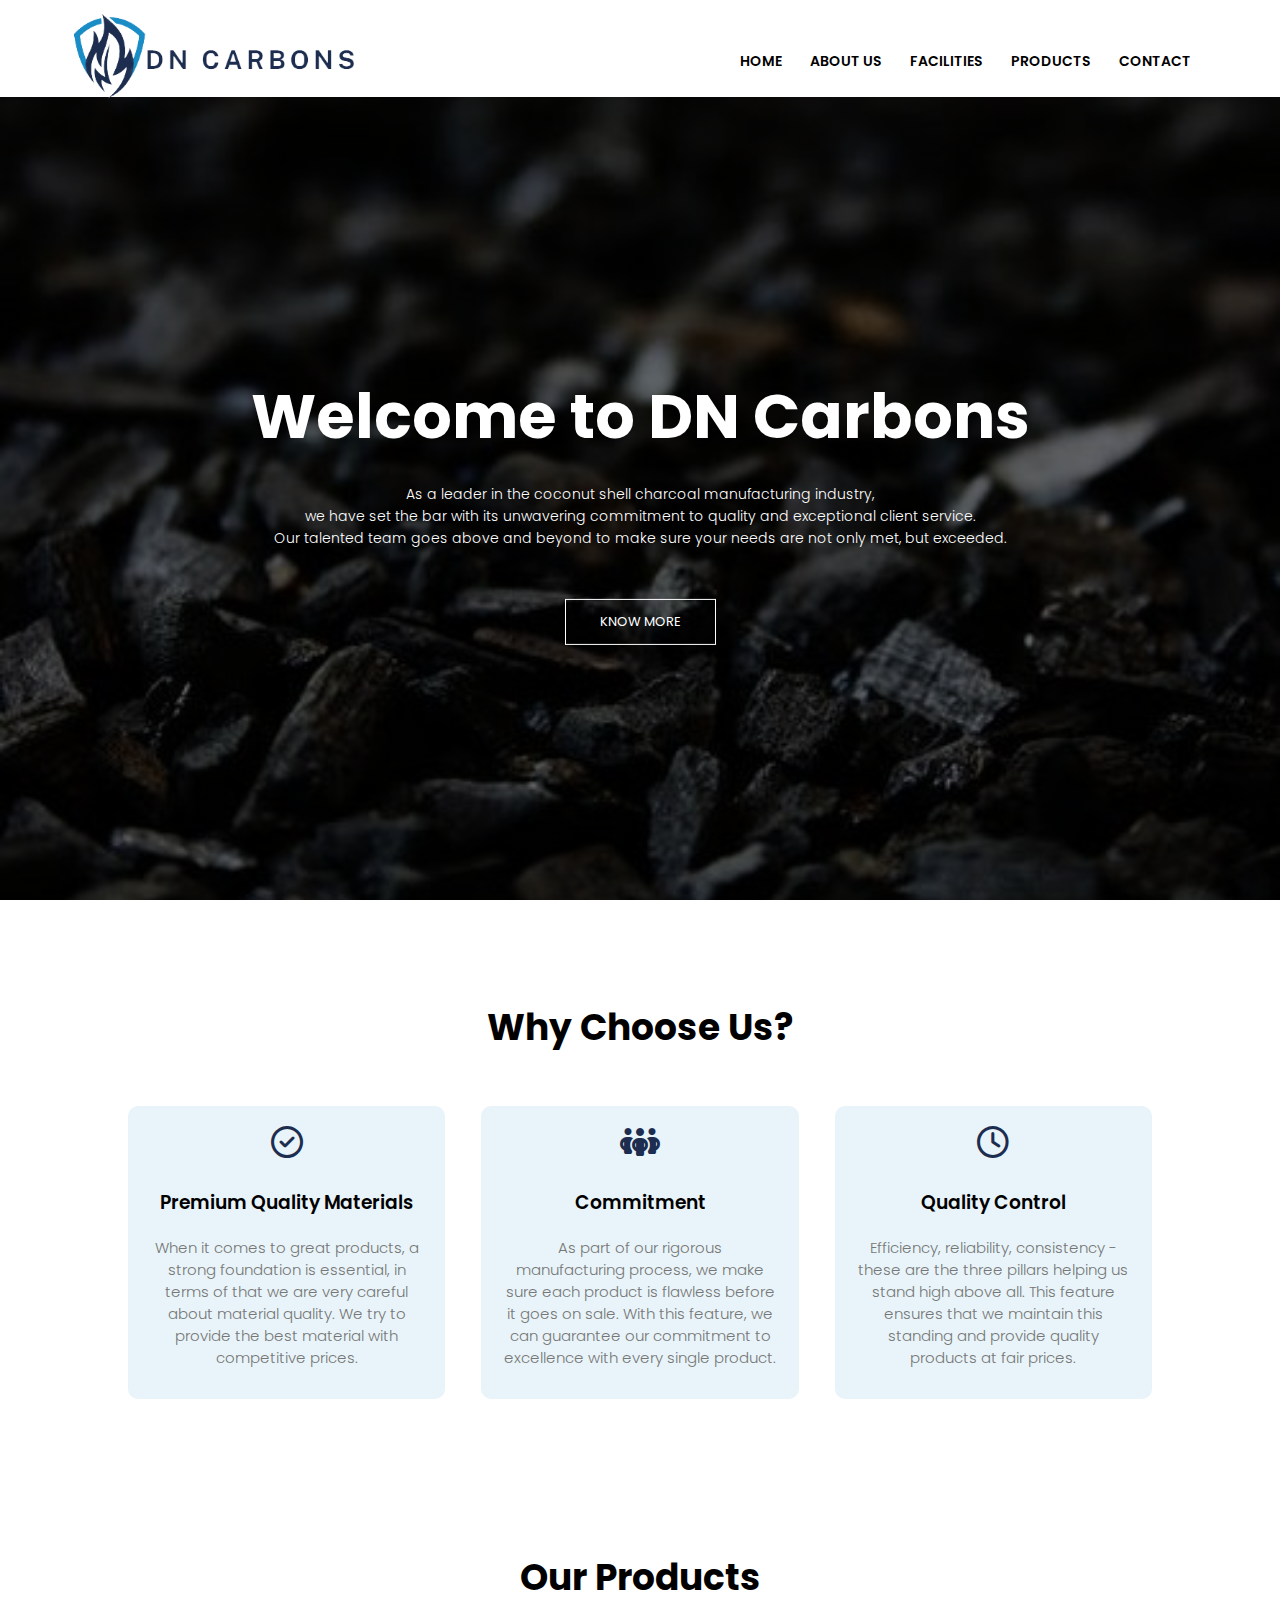
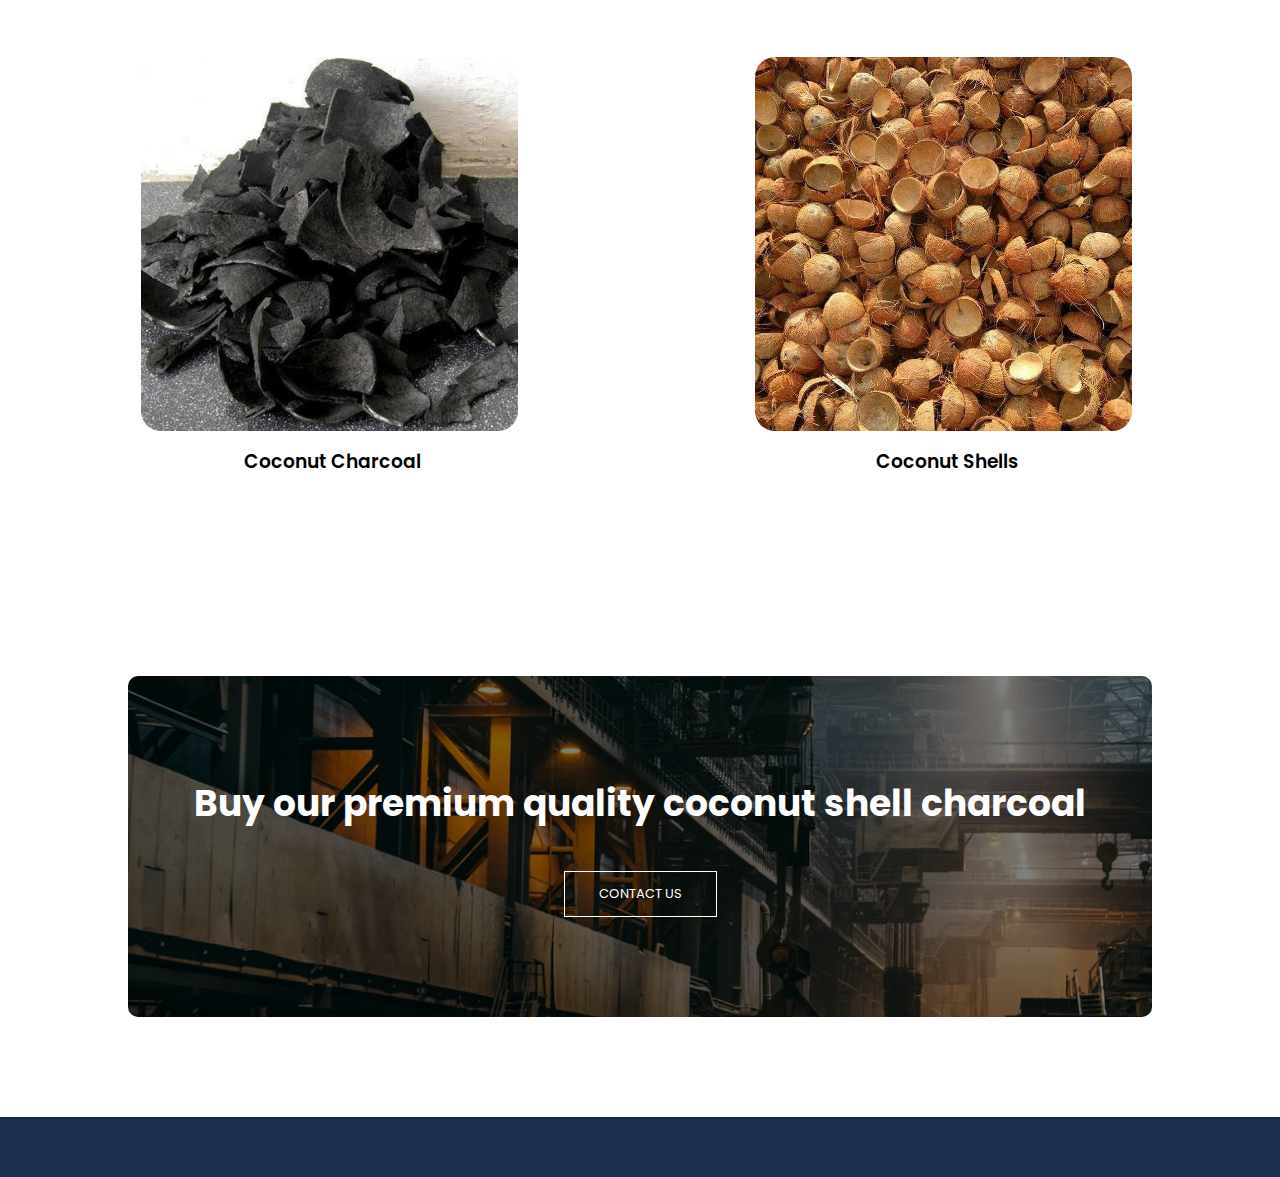
<file: index.html>
<!DOCTYPE html>
<meta charset="UTF-8">

<head>
    <meta name="viewport" content="width=device-width, initial-scale=1.0">
    <title>DN CARBONS</title>
    <link rel="stylesheet" href="mainStyle.css">
    <link rel="preconnect" href="https://fonts.googleapis.com">
    <link rel="preconnect" href="https://fonts.gstatic.com" crossorigin>
    <link href="https://fonts.googleapis.com/css2?family=Poppins:wght@100;200;300;400;600;700&display=swap"
        rel="stylesheet">

    <!-- <link rel="stylesheet" href="https://stackpath.boostrapcdn.com/font-awesome/4.7.0/css/font-awesome.min.css"> -->

    <!-- <link rel="stylesheet"
        href="https://cdn.jsdelivr.net/npm/@fortawesome/fontawesome-free@6.1.1/css/fontawesome.min.css"
         integrity="sha384-zIaWifL2YFF1qaDiAo0JFgsmasocJ/rqu7LKYH8CoBEXqGbb9eO+Xi3s6fQhgFWM" crossorigin="anonymous"> -->
    <!-- <link rel="stylesheet" href="https://cdn.jsdelivr.net/npm/@fortawesome/fontawesome-free@6.1.1/css/fontawesome.min.css">  -->

    <link rel="stylesheet" href="https://cdnjs.cloudflare.com/ajax/libs/font-awesome/6.1.1/css/all.min.css">




</head>

<body>
    <section class="background" id="bg">
        <nav class="navigation">
            <a href="index.html"><img class="logo" src="Images/logos/white-logo-bgremoved.png"></a>

            <div class="page-links" id="pageLinks">
                <i class="fa-solid fa-xmark" onclick="hideMenu()"></i>
                <!-- <i class="fa-solid fa-bars"></i> -->

                <ul>
                    <li><a id="menu-home" href="index.html">HOME</a></li>
                    <li><a href="aboutUs.html">ABOUT US</a></li>
                    <li><a href="facilities.html">FACILITIES</a></li>
                    <li><a href="productsPageNew.html">PRODUCTS</a></li>
                    <li><a href="contactUs.html">CONTACT</a></li>
                </ul>
            </div>
            <i class="fa-solid fa-bars" onclick="showMenu()"></i>

        </nav>

        <div class="text-box">
            <h1>Welcome to DN Carbons</h1>
            <p>As a leader in the coconut shell charcoal manufacturing industry,<br> we have set the bar with its unwavering commitment to quality and exceptional client service.<br> Our talented team goes above and beyond to make sure your needs are not only met, but exceeded. </p>
            <a href="#moto" class="know-more-btn">KNOW MORE</a>
        </div>

    </section>

    <!-- --------Moto------- -->

    <section class="Moto" id="moto">
        <h1>Why Choose Us?</h1>
        <!-- <p>Lorem ipsum dolor sit amet, consecteture adipiscing elit.</p> -->

        <div class="row">
            <div class="Moto-col">
                <i class="fa-regular fa-circle-check fa-2x"></i>
                <h3>Premium Quality Materials</h3>
                <!-- <p>We source our raw materials from the most trusted partners.
                    They are processed using industry standard fine machineries
                    which results in the production of premium quality coconut shell charcoal</p> -->

                <p> When it comes to great products, a strong foundation is essential, in terms of that we are very careful about material quality. 
                    We try to provide the best material with competitive prices.</p>
            </div>

            <div class="Moto-col">
                <i class="fa-solid fa-people-group fa-2x"></i>
                <h3>Commitment</h3>
                <p>As part of our rigorous manufacturing process, we make sure each product is flawless before it goes on sale. 
                    With this feature, we can guarantee our commitment to excellence with every single product. </p>
                <!-- <p>We source our raw materials from the most trusted partners.
                    They are processed using industry standard fine machineries.
                </p> -->
            </div>

            <div class="Moto-col">
                <i class="fa-regular fa-clock fa-2x" ></i>
                 
                <h3>Quality Control</h3>
                <p>Efficiency, reliability, consistency - these are the three pillars helping us stand high above all. 
                    This feature ensures that we maintain this standing and provide quality products at fair prices. </p>
                <!-- <p>We source our raw materials from the most trusted partners.
                    They are processed using industry standard fine machineries
                    which results in the production of premium quality coconut shell charcoal</p> -->
            </div>
        </div>
    </section>

    <!-- -------products-------- -->
    <!-- <section class="products">

        <h1>Our Products</h1>
        <p>Take a look at the products we offer</p>

        <div class="row">
            <div class="products-col">
                <h3>Coconut Charcoal</h3>

                <img src="Images/coconut-charcoal.jpeg">

               

                <div class="layer">

                </div>


            </div>


            <div class="products-col">
                <h3>Coconut Shells</h3>
                
                <img src="Images/coconut-shell.jpg">

                <div class="layer">

                </div>
            </div>
            <div class="products-col">
                <h3>Carbon</h3>
                <img src="Images/carbon-image1.jpeg">

                <div class="layer">
                </div>
            </div>
        </div>

    </section> -->

    <section class="products" id="prod">
        <h1>Our Products</h1>
        <!-- <p>Lorem ipsum dolor sit amet, consecteture adipiscing elit.</p> -->

        <div class="row">
            <div class="products-col">
                
                
                <img src="Images/coconut-charcoal.jpeg">
            

                <h3>Coconut Charcoal</h3>
                <!-- <p>Lorem ipsum dolor sit amet, consecteture adipiscing elit.
                    Lorem ipsum dolor sit amet, consecteture adipiscing elit.
                </p> -->
                
            </div>

            <div class="products-col">
                
                <img src="Images/coco-shells.jpg">
                <h3>Coconut Shells</h3>
                <!-- <p>Lorem ipsum dolor sit amet, consecteture adipiscing elit.
                    Lorem ipsum dolor sit amet, consecteture adipiscing elit.
                </p> -->
                
        </div>
        

        
    </section>
<!-- 
    <section class="reviews">
        <h1> What Our Customers Say</h1>
        <p>Lorem ipsum dolor sit amet, consecteture adipiscing elit.</p>

        <div class="row">
            <div class="reviews-col">
                <img src="Images/carbon-image1.jpeg">
                <div>
                    <p>I had a great experience purchasing products from DN carbons. 
                        Their timely delivery and quality of the products were truly remarkeable</p>
                    <h3>Mikkel Khanwald</h3>
                </div>
            </div>

            <div class="reviews-col">
                <img src="Images/carbon-image1.jpeg">
                <div>
                    <p>I had a great experience purchasing products from DN carbons. 
                        Their timely delivery and quality of the products were truly remarkeable</p>
                    <h3>Claudia Tiedman</h3>
                </div>
            </div>
            

        </div> -->
    </section>

    <section class="contact-us" id="contact">
        <h1>Buy our premium quality coconut shell charcoal </h1>
        <a href="contactUs.html" class="know-more-btn">CONTACT US</a>    
    </section>

    <!-- -------Footer------ -->

    <section class="footer" id="foot">
        <!-- <h4>About Us</h4>
        <p>We are the leading producers of fine carbon products from wet and dry coconut shells.<br>We deliver
            premium quality products that are regulated by industry standards</p>
   
        <div  class="socials">
            <i class="fa-brands fa-facebook"></i>
            <i class="fa-brands fa-twitter"></i>
            <i class="fa-brands fa-instagram"></i>
            <i class="fa-brands fa-linkedin"></i>
        </div> -->
        
   </section>







    <!-- ------Javascript function------- -->
    <script>
        var pageLinks = document.getElementById("pageLinks");
        var indexBackground = document.getElementById("bg");
        var motoSection = document.getElementById("moto");
        var prodSection = document.getElementById("prod");
        var contactSection = document.getElementById("contact");
        var footerSection = document.getElementById("foot");

        var navigationHome = document.getElementById("menu-home");

        // navigationHome.style = "color:#1a8dc6";

        function showMenu() {
            pageLinks.style.right = "0";
            // indexBackground.style.display = "none";
            motoSection.style.display = "none";
            prodSection.style.display = "none";
            contactSection.style.display = "none";
            footerSection.style.display = "none";
             navigationHome.style = "color:#fff";
        }

        function hideMenu() {
            pageLinks.style.right = "-200px";
            motoSection.style.display = "block";
            prodSection.style.display = "block";
            contactSection.style.display = "block";
            footerSection.style.display = "block";
            navigationHome.style = "color:black";
        }


    </script>





</body>


</html>
</file>
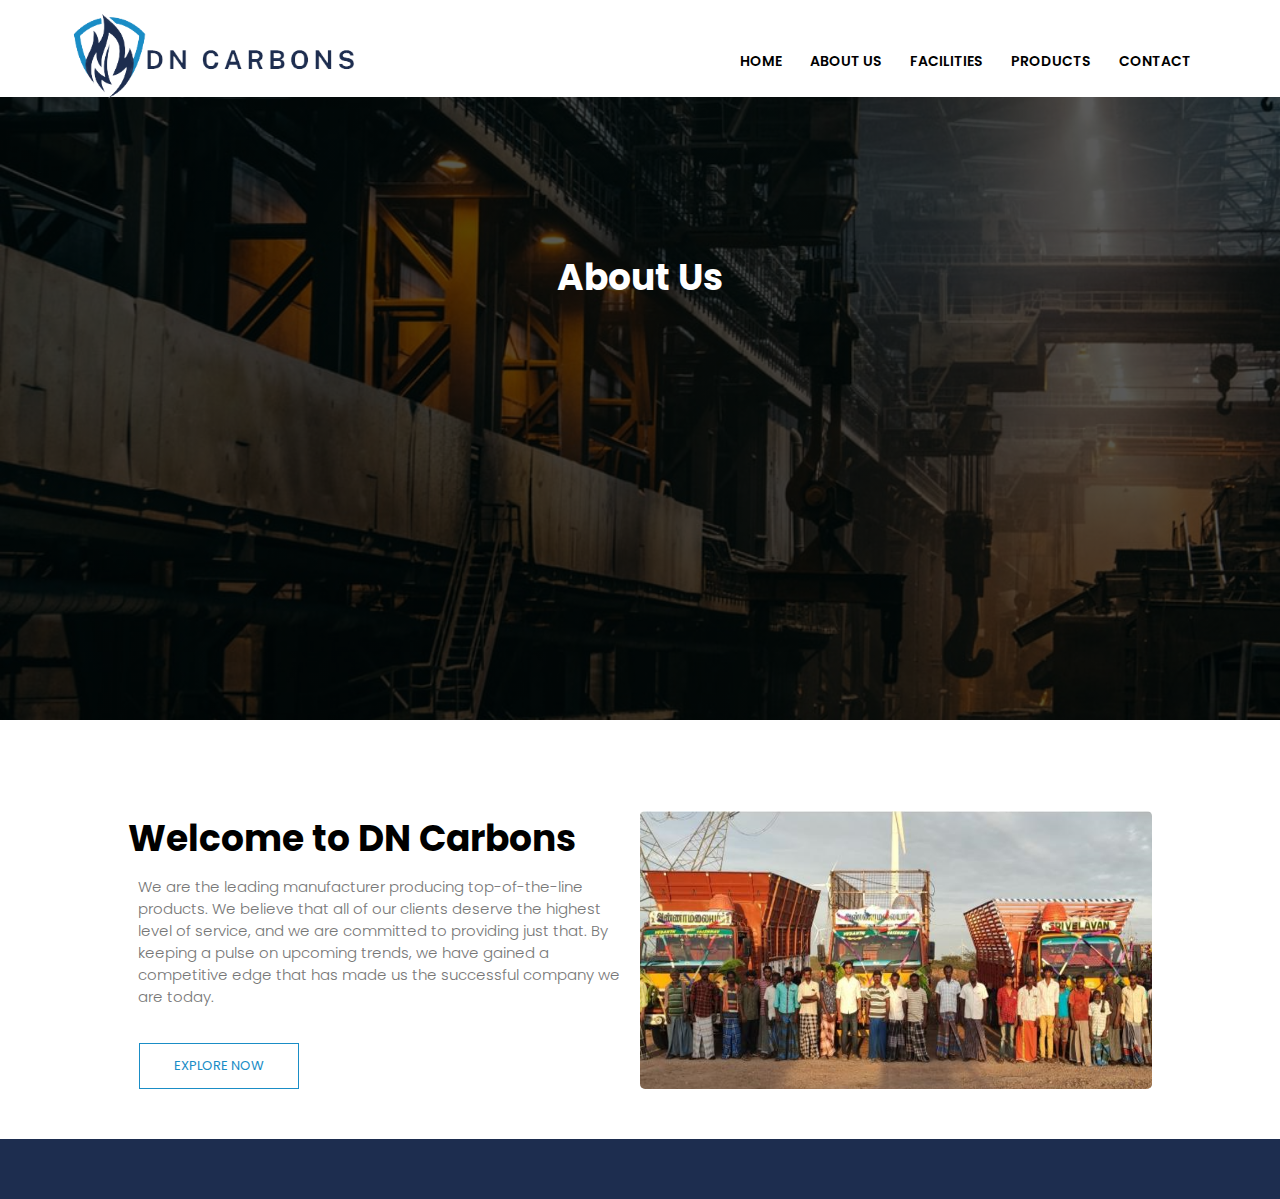
<file: aboutUs.html>
<!DOCTYPE html>
<meta charset="UTF-8">

<head>
    <meta name="viewport" content="width=device-width, initial-scale=1.0">
    <title>DN CARBONS</title>
    <link rel="stylesheet" href="mainStyle.css">
    <link rel="preconnect" href="https://fonts.googleapis.com">
    <link rel="preconnect" href="https://fonts.gstatic.com" crossorigin>
    <link href="https://fonts.googleapis.com/css2?family=Poppins:wght@100;200;300;400;600;700&display=swap"
        rel="stylesheet">


    <link rel="stylesheet" href="https://cdnjs.cloudflare.com/ajax/libs/font-awesome/6.1.1/css/all.min.css">




</head>

<body>
    <section class="aboutus-header">
        <nav class="navigation">
            <a href="index.html"><img class="logo" src="Images/logos/white-logo-bgremoved.png"></a>

            <div class="page-links" id="pageLinks">
                <i class="fa-solid fa-xmark" onclick="hideMenu()"></i>

                <ul>
                    <li><a href="index.html">HOME</a></li>
                    <li><a href="aboutUs.html">ABOUT US</a></li>
                    <li><a href="facilities.html">FACILITIES</a></li>
                    <li><a href="productsPageNew.html">PRODUCTS</a></li>
                    <li><a href="contactUs.html">CONTACT</a></li>
                </ul>
            </div>
            <i class="fa-solid fa-bars" onclick="showMenu()"></i>

        </nav>

<!-- ----------------About Us---------------- -->

 <h1>About Us</h1>
</section>

<section class="about-us">
    <div class="row">
        <div class="about-col">
            <h1>Welcome to DN Carbons</h1>
           <p> We are the leading manufacturer producing top-of-the-line products. We believe that all of our clients deserve the highest level of service, and we are committed to providing just that. 
            By keeping a pulse on upcoming trends, we have gained a competitive edge that has made us the successful company we are today. </p>

           
            <br>
            <a href="facilities.html" class="explore-btn blue-btn">EXPLORE NOW</a>
            <br>
        </div>

        <div class="about-col">
            <!-- <img src="Images/annamalaiyar-transports.jpg"> -->
            <img src="Images/transports-resized.PNG">
        </div>

    </div>
</section>

    <!-- --------Moto------- -->

    
    <!-- -------products-------- -->
    

    <!-- -------Footer------ -->

    <section class="footer">
        <!-- <h4>About Us</h4>
        <p>We are the leading producers of fine carbon products from wet and dry coconut shells.<br>We deliver
            premium quality products that are regulated by industry standards</p>
   
        <div  class="socials">
            <i class="fa-brands fa-facebook"></i>
            <i class="fa-brands fa-twitter"></i>
            <i class="fa-brands fa-instagram"></i>
            <i class="fa-brands fa-linkedin"></i>
        </div> -->
        
   </section>







    <!-- ------Javascript function------- -->
    <script>
        var pageLinks = document.getElementById("pageLinks");

        function showMenu() {
            pageLinks.style.right = "0";

        }

        function hideMenu() {
            pageLinks.style.right = "-200px";
            

        }


    </script>





</body>


</html>
</file>
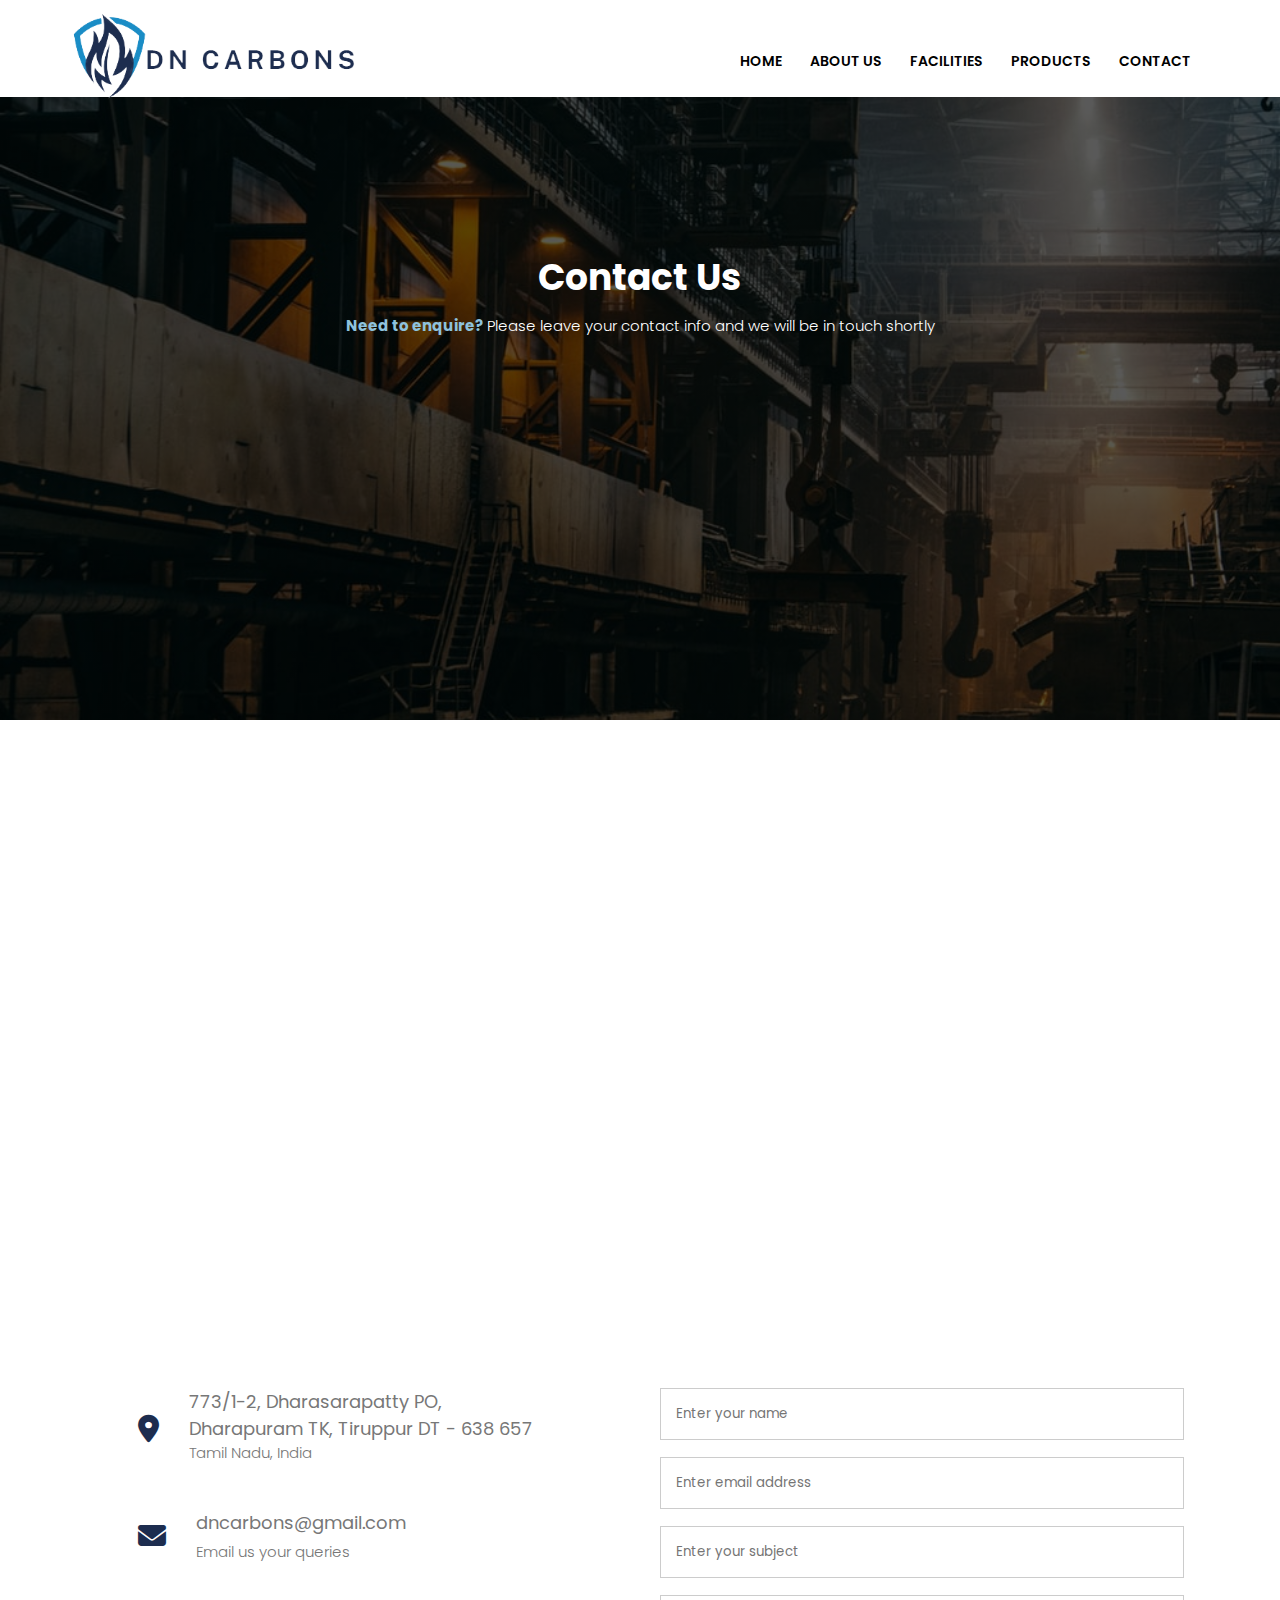
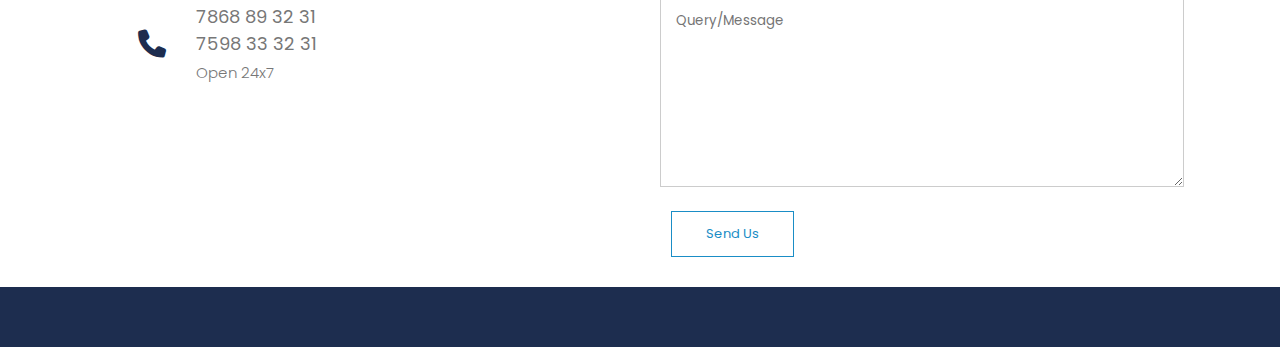
<file: contactUs.html>
<!DOCTYPE html>
<meta charset="UTF-8">

<head>
    <meta name="viewport" content="width=device-width, initial-scale=1.0">
    <title>DN CARBONS</title>
    <link rel="stylesheet" href="mainStyle.css">
    <link rel="preconnect" href="https://fonts.googleapis.com">
    <link rel="preconnect" href="https://fonts.gstatic.com" crossorigin>
    <link href="https://fonts.googleapis.com/css2?family=Poppins:wght@100;200;300;400;600;700&display=swap"
        rel="stylesheet">


    <link rel="stylesheet" href="https://cdnjs.cloudflare.com/ajax/libs/font-awesome/6.1.1/css/all.min.css">




</head>

<body>
    <section class="aboutus-header">
        <nav class="navigation">
            <a href="index.html"><img class="logo" src="Images/logos/white-logo-bgremoved.png"></a>

            <div class="page-links" id="pageLinks">
                <i class="fa-solid fa-xmark" onclick="hideMenu()"></i>
                <!-- <i class="fa-solid fa-bars"></i> -->

                <ul>
                    <li><a href="index.html">HOME</a></li>
                    <li><a href="aboutUs.html">ABOUT US</a></li>
                    <li><a href="facilities.html">FACILITIES</a></li>
                    <li><a href="productsPageNew.html">PRODUCTS</a></li>
                    <li><a href="contactUs.html">CONTACT</a></li>
                </ul>
            </div>
            <i class="fa-solid fa-bars" onclick="showMenu()"></i>

        </nav>

<!-- ----------------Contact Us---------------- -->

 <h1>Contact Us</h1>
 <p class="white-text">
    <span class="bold-text">Need to enquire? </span> Please leave your contact info and we will be in touch shortly
</p>
</section>

<section class="location">
    <iframe src="https://www.google.com/maps/embed?pb=!1m18!1m12!1m3!1d501527.220319741!2d76.88278308939695!3d10.873802922895122!2m3!1f0!2f0!3f0!3m2!1i1024!2i768!4f13.1!3m3!1m2!1s0x3ba9c99ea84bb809%3A0x4ad32475df366d16!2sDN%20CARBONS!5e0!3m2!1sen!2sin!4v1657349043582!5m2!1sen!2sin" width="600" height="450" style="border:0;" allowfullscreen="" loading="lazy" referrerpolicy="no-referrer-when-downgrade"></iframe>
</section>

<section class="contact-page">
    <div class="row">
        <div class="new-col">
            <div class="contact-col">
                <div>
                    <i class="fa-solid fa-location-dot"></i>
                    <span>
                        <h5>773/1-2, Dharasarapatty PO, <br>Dharapuram TK, Tiruppur DT - 638 657
                            <p> Tamil Nadu, India</p>
                        </h5>
                    </span>
                </div>
        
            </div>
            <div class="contact-col">
                <div>
                    <i class="fa-solid fa-envelope"></i>
                    <span>
                        <h5>dncarbons@gmail.com</h5>
                        <p> Email us your queries</p>
                    </span>
                </div>
            </div>
        
            <div class="contact-col">
                <div>
                    <i class="fa-solid fa-phone"></i>
                    <span>
                        <h5>7868 89 32 31 <br> 7598 33 32 31   </h5>
                        <p> Open 24x7 </p>
                    </span>
                </div>
        
            </div>
        </div>

        <div class="contact-col">
            <!-- <form action="form-actions.php" method="post">
                <input type="text" name="name" placeholder="Enter your name" required>
                <input type="email" name = "email" placeholder="Enter email address" required>
                <input type="text" name = "subject" placeholder="Enter your subject" required>
                <textarea rows="8" name = "message" placeholder="Query/Message" required></textarea>
                <button type="submit" class="explore-btn blue-btn">Send Us</button>
    
            </form> -->

            <!-- <form action="https://formspree.io/f/mayvglnk" method="POST"> -->
                <form action="https://formspree.io/f/moqrobpg" method="POST"></form>

                <input type="text" name="name" placeholder="Enter your name" required>
                <input type="email" name = "email" placeholder="Enter email address" required>
                <input type="text" name = "subject" placeholder="Enter your subject" required>
                <textarea rows="8" name = "message" placeholder="Query/Message" required></textarea>
                <button type="submit" class="explore-btn blue-btn">Send Us</button>
    
            </form>
    
        </div>
    
        
    </div>
    
    
    <!-- <div class="row">

    <div class="contact-col">
        <form action="">
            <input type="text" placeholder="Enter your name" required>
            <input type="email" placeholder="Enter email address" required>
            <input type="text" placeholder="Enter your subject" required>
            <textarea rows="8" placeholder="Query/Message "></textarea>
            <button type="submit" class="explore-btn blue-btn">Send Us</button>

        </form>

    </div>

    <div class="new-col">

    <div class="contact-col">
        <div>
            <i class="fa-solid fa-phone"></i>
            <span>
                <h5>7868 89 32 31 <br> 7598 33 32 31   </h5>
                <p> Open 24x7 </p>
            </span>
        </div>

    </div>

    <div class="contact-col">
        <div>
            <i class="fa-solid fa-phone"></i>
            <span>
                <h5>7868 89 32 31 <br> 7598 33 32 31   </h5>
                <p> Open 24x7 </p>
            </span>
        </div>

    </div>
    </div>
    



    </div>
     -->


</section>




    <!-- --------Moto------- -->

    
    <!-- -------products-------- -->
    

    <!-- -------Footer------ -->

    <section class="footer">
        <!-- <h4>About Us</h4>
        <p>We are the leading producers of fine carbon products from wet and dry coconut shells.<br>We deliver
            premium quality products that are regulated by industry standards</p>
   
        <div  class="socials">
            <i class="fa-brands fa-facebook"></i>
            <i class="fa-brands fa-twitter"></i>
            <i class="fa-brands fa-instagram"></i>
            <i class="fa-brands fa-linkedin"></i>
        </div> -->
        
   </section>







    <!-- ------Javascript function------- -->
    <script>
        var pageLinks = document.getElementById("pageLinks");

        function showMenu() {
            pageLinks.style.right = "0";

        }

        function hideMenu() {
            pageLinks.style.right = "-200px";
            

        }


    </script>





</body>


</html>
</file>
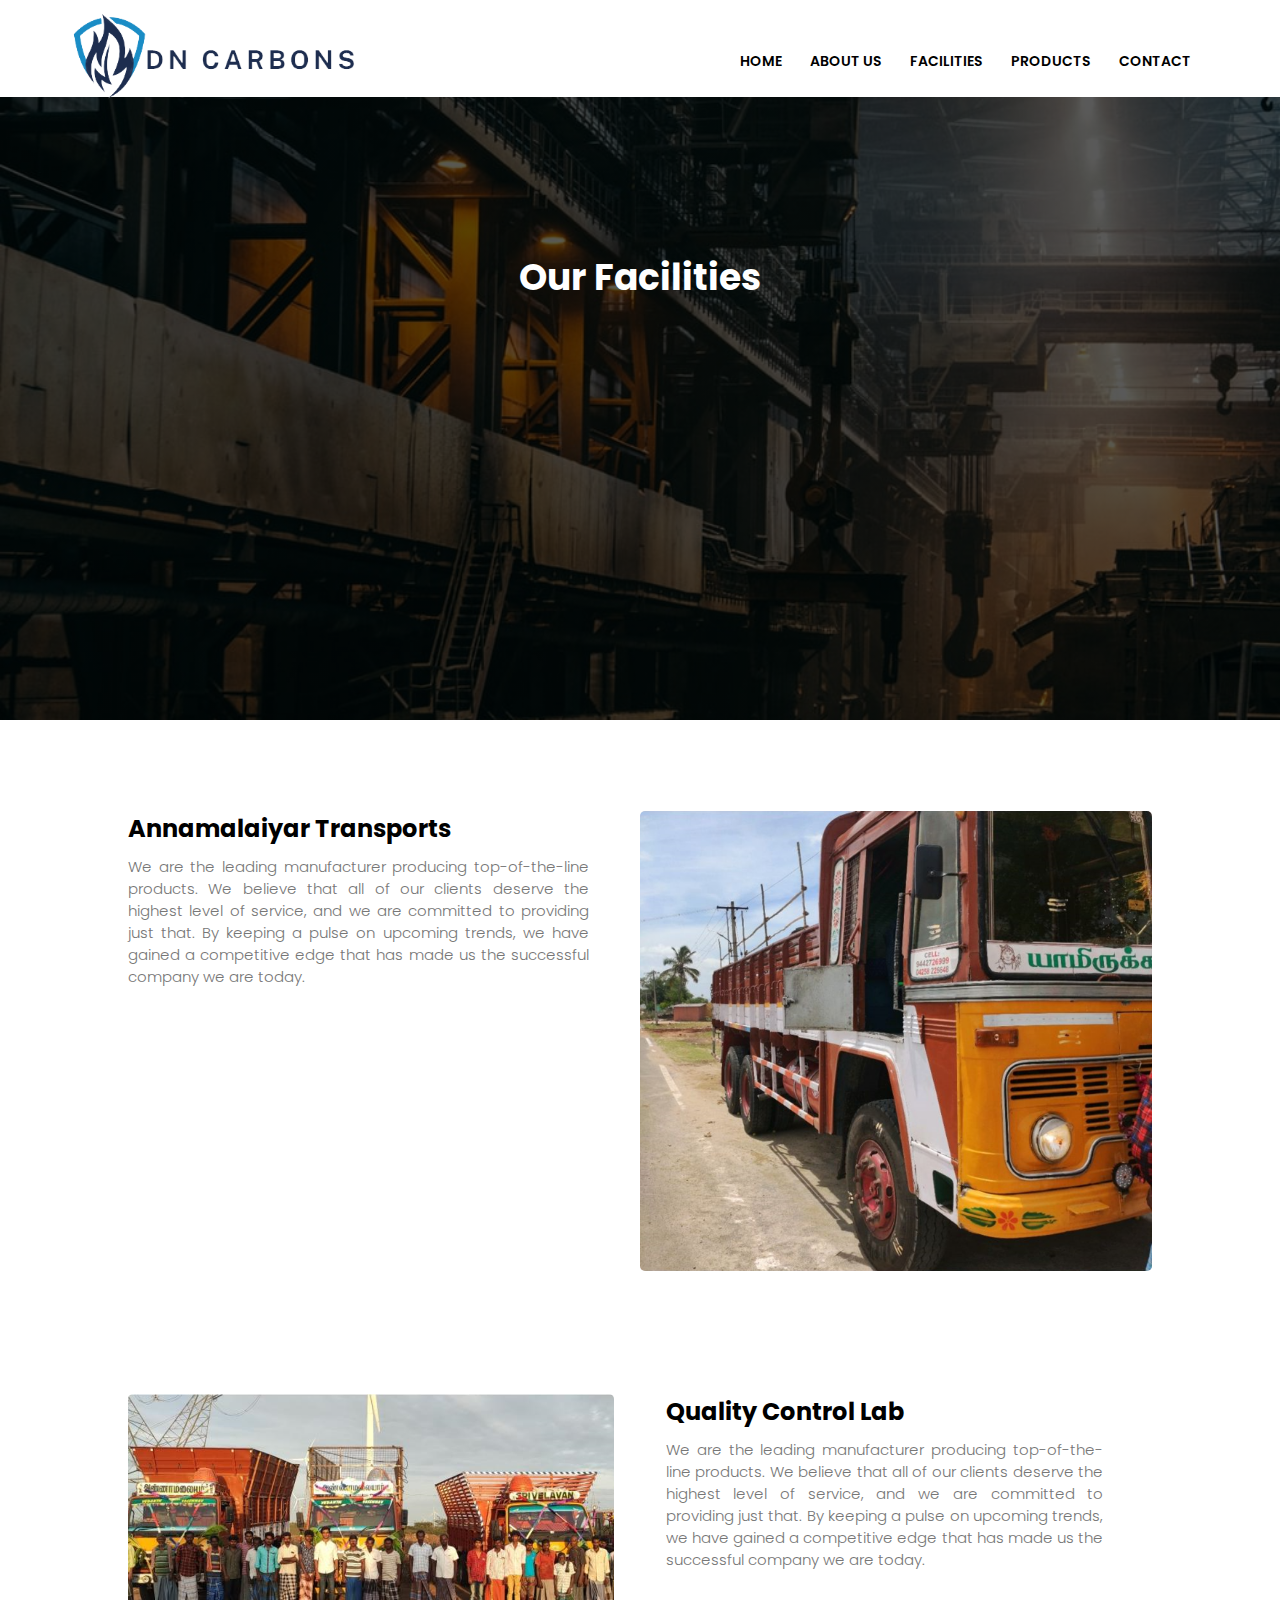
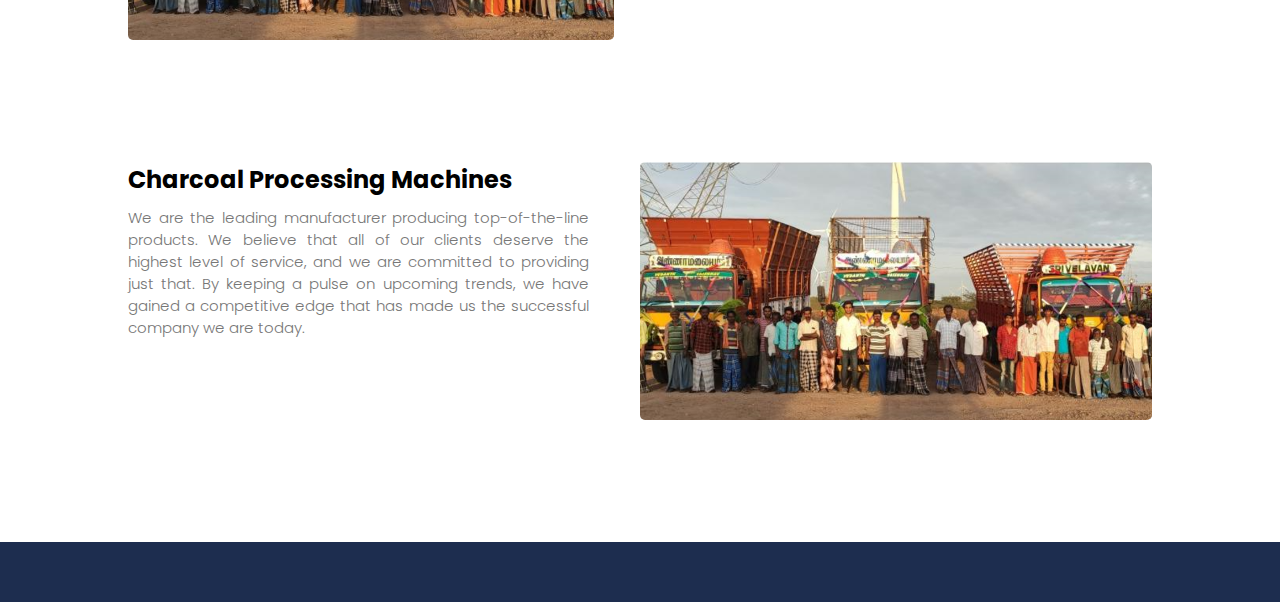
<file: facilities.html>
<!DOCTYPE html>
<meta charset="UTF-8">

<head>
    <meta name="viewport" content="width=device-width, initial-scale=1.0">
    <title>DN CARBONS</title>
    <link rel="stylesheet" href="mainStyle.css">
    <link rel="preconnect" href="https://fonts.googleapis.com">
    <link rel="preconnect" href="https://fonts.gstatic.com" crossorigin>
    <link href="https://fonts.googleapis.com/css2?family=Poppins:wght@100;200;300;400;600;700&display=swap"
        rel="stylesheet">


    <link rel="stylesheet" href="https://cdnjs.cloudflare.com/ajax/libs/font-awesome/6.1.1/css/all.min.css">




</head>

<body>
    <section class="aboutus-header">
        <nav class="navigation">
            <a href="index.html"><img class="logo" src="Images/logos/white-logo-bgremoved.png"></a>

            <div class="page-links" id="pageLinks">
                <i class="fa-solid fa-xmark" onclick="hideMenu()"></i>
                <!-- <i class="fa-solid fa-bars"></i> -->

                <ul>
                    <li><a href="index.html">HOME</a></li>
                    <li><a href="aboutUs.html">ABOUT US</a></li>
                    <li><a href="facilities.html">FACILITIES</a></li>
                    <li><a href="productsPageNew.html">PRODUCTS</a></li>
                    <li><a href="contactUs.html">CONTACT</a></li>
                </ul>
            </div>
            <i class="fa-solid fa-bars" onclick="showMenu()"></i>

        </nav>

<!-- ----------------About Us---------------- -->

 <h1>Our Facilities</h1>
</section>

<section class="facility">
    <!-- <h1>Welcome to DN Carbons</h1> -->
    <div class="facility-row">
        
        <div id= "transports-description" class="facility-col">

            <h2>Annamalaiyar Transports</h2>
           <p> We are the leading manufacturer producing top-of-the-line products. We believe that all of our clients deserve the highest level of service, and we are committed to providing just that. 
            By keeping a pulse on upcoming trends, we have gained a competitive edge that has made us the successful company we are today. </p>

              
        </div>

        <div id="transports-image" class="facility-col">
            <!-- <img src="Images/annamalaiyar-transports.jpg"> -->
            <img src="Images/truck-cropped.PNG">
        </div>

        

    </div>

    <div class="facility-row">

        <div id="lab-description1" class="facility-col">

            <h2>Quality Control Lab</h2>
           <p> We are the leading manufacturer producing top-of-the-line products. We believe that all of our clients deserve the highest level of service, and we are committed to providing just that. 
            By keeping a pulse on upcoming trends, we have gained a competitive edge that has made us the successful company we are today. </p>
   
        </div>

        <div id="lab-image" class="facility-col">
            <!-- <img src="Images/annamalaiyar-transports.jpg"> -->
            <img src="Images/transports-resized.PNG">
        </div>
        
        <div id="lab-description2" class="facility-col">

            <h2>Quality Control Lab</h2>
           <p> We are the leading manufacturer producing top-of-the-line products. We believe that all of our clients deserve the highest level of service, and we are committed to providing just that. 
            By keeping a pulse on upcoming trends, we have gained a competitive edge that has made us the successful company we are today. </p>
        </div>
        

        

    </div>
    <div class="facility-row">
        
        <div class="facility-col">

            <h2>Charcoal Processing Machines</h2>
            
           <p> We are the leading manufacturer producing top-of-the-line products. We believe that all of our clients deserve the highest level of service, and we are committed to providing just that. 
            By keeping a pulse on upcoming trends, we have gained a competitive edge that has made us the successful company we are today. </p>

            
        </div>

        <div class="facility-col">
            <!-- <img src="Images/annamalaiyar-transports.jpg"> -->
            <img src="Images/transports-resized.PNG">
        </div>

    </div>
</section>

    <!-- --------Moto------- -->

    
    <!-- -------products-------- -->
    

    <!-- -------Footer------ -->

    <section class="footer">
        <!-- <h4>About Us</h4>
        <p>We are the leading producers of fine carbon products from wet and dry coconut shells.<br>We deliver
            premium quality products that are regulated by industry standards</p>
   
        <div  class="socials">
            <i class="fa-brands fa-facebook"></i>
            <i class="fa-brands fa-twitter"></i>
            <i class="fa-brands fa-instagram"></i>
            <i class="fa-brands fa-linkedin"></i>
        </div> -->
        
   </section>







    <!-- ------Javascript function------- -->
    <script>
        var pageLinks = document.getElementById("pageLinks");

        function showMenu() {
            pageLinks.style.right = "0";

        }

        function hideMenu() {
            pageLinks.style.right = "-200px";
            

        }


    </script>





</body>


</html>
</file>
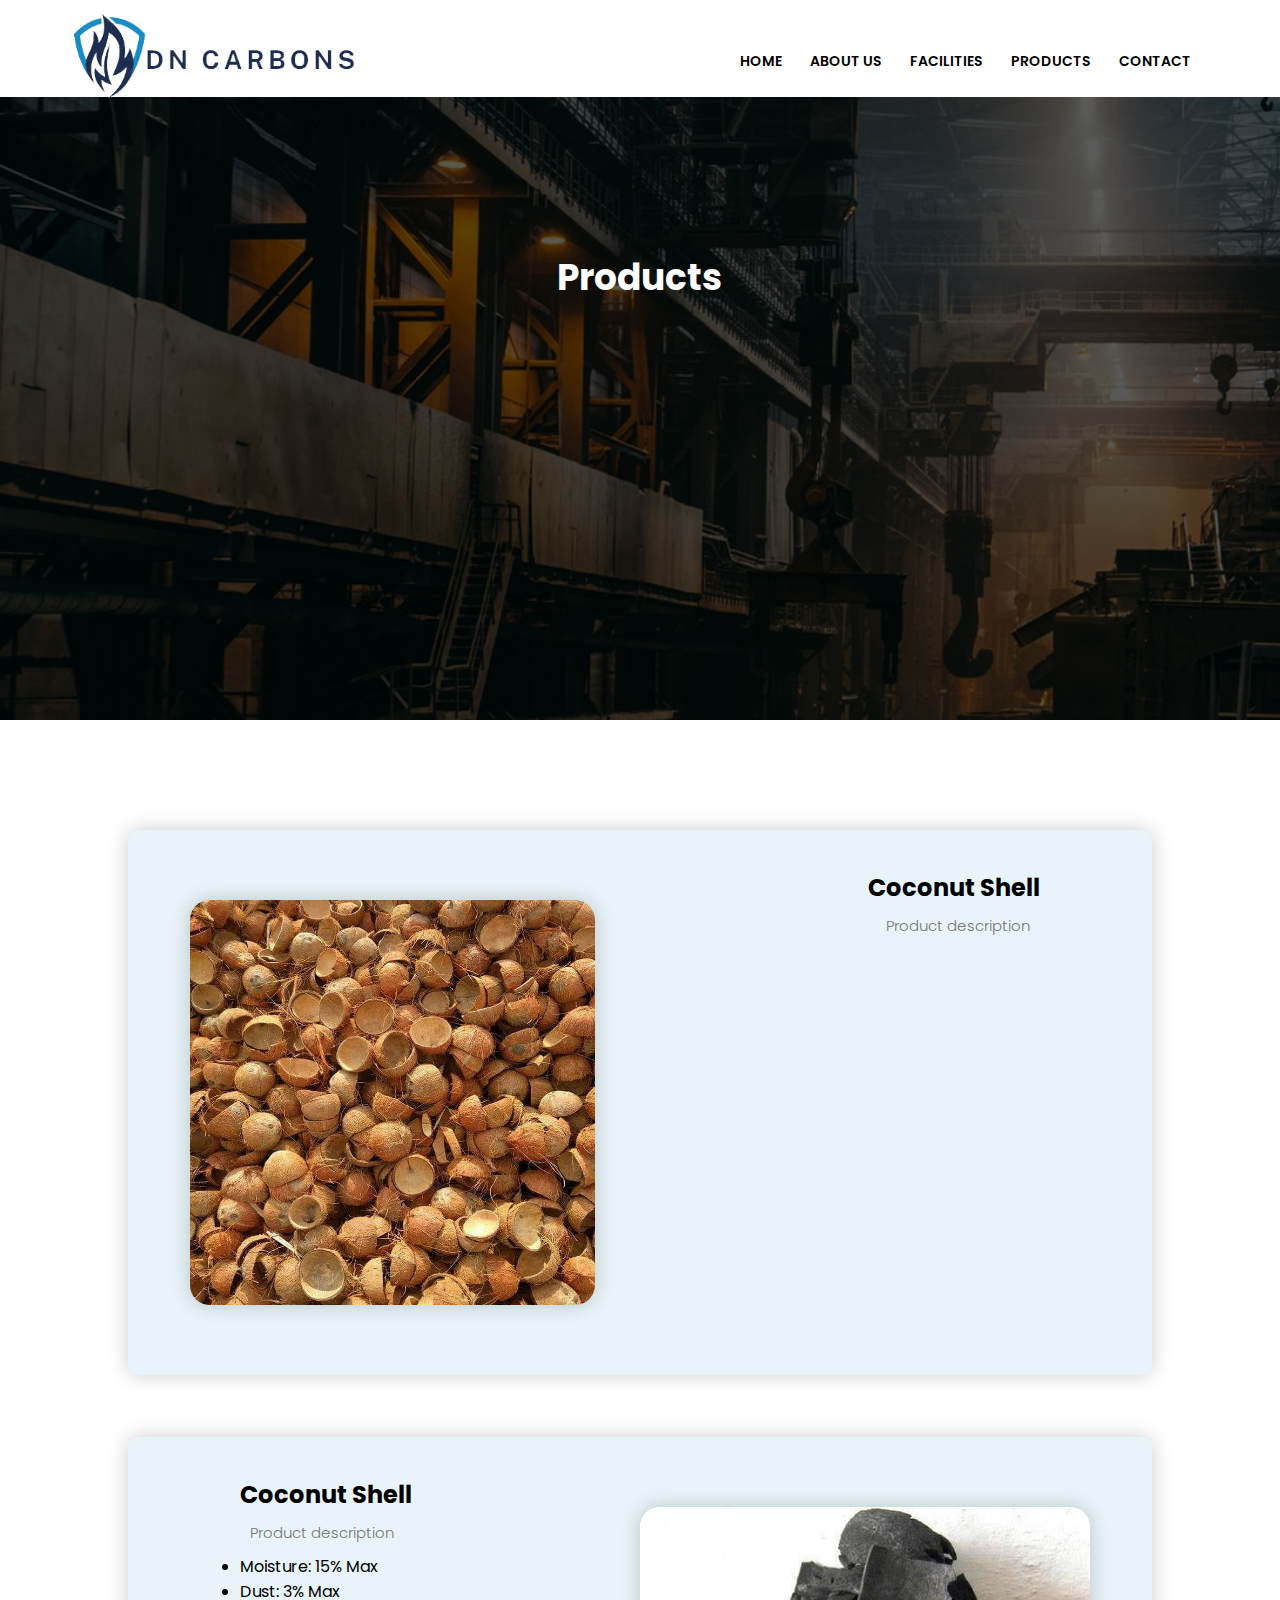
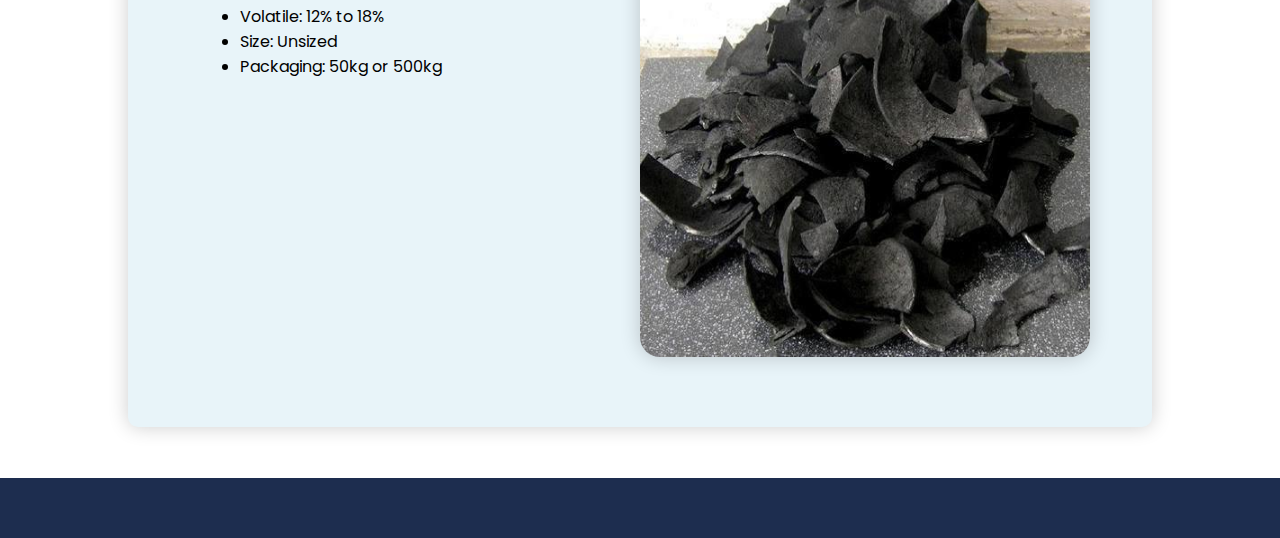
<file: products.html>
<!DOCTYPE html>
<meta charset="UTF-8">

<head>
    <meta name="viewport" content="width=device-width, initial-scale=1.0">
    <title>DN CARBONS</title>
    <link rel="stylesheet" href="mainStyle.css">
    <link rel="preconnect" href="https://fonts.googleapis.com">
    <link rel="preconnect" href="https://fonts.gstatic.com" crossorigin>
    <link href="https://fonts.googleapis.com/css2?family=Poppins:wght@100;200;300;400;600;700&display=swap"
        rel="stylesheet">


    <link rel="stylesheet" href="https://cdnjs.cloudflare.com/ajax/libs/font-awesome/6.1.1/css/all.min.css">




</head>

<body>
    <!-- <section class="products-page-header"> -->
        <section class="aboutus-header">
        <nav class="navigation">
            <a href="index.html"><img class="logo" src="Images/logos/white-logo-bgremoved.png"></a>

            <div class="page-links" id="pageLinks">
                <i class="fa-solid fa-xmark" onclick="hideMenu()"></i>
                <ul>
                    <li><a href="index.html">HOME</a></li>
                    <li><a href="aboutUs.html">ABOUT US</a></li>
                    <li><a href="facilities.html">FACILITIES</a></li>
                    <li><a href="products.html">PRODUCTS</a></li>
                    <li><a href="contactUs.html">CONTACT</a></li>
                </ul>
            </div>
            <i class="fa-solid fa-bars" onclick="showMenu()"></i>

        </nav>



 <h1>Products</h1>

</section>

<section class = "products-page">

    <div class = "prod-page-row">

        <div class = "prod-page-col1">
            <img src="Images/coco-shells.jpg">
            <div class ="prod-page-coconut">
                <h2>Coconut Shell</h2>
                <p>Product description</p>
                
            </div>
            

         </div>

    </div>

    <div class = "prod-page-row">
         
        <div class = "prod-page-col2">
            <img src="Images/coconut-charcoal.jpeg">
            <div class ="prod-page-charcoal">
                <h2>Coconut Shell</h2>
                <p>Product description</p>
                <ul>
                    <li>Moisture: 15% Max</li>
                    <li>Dust: 3% Max</li>
                    
                    <li>Volatile: 12% to 18% </li>
                    <li>    Size: Unsized</li>
                     <li>   Packaging: 50kg or 500kg</li>

                </ul>
            </div>
            
         </div>

    </div>

</section>





    <section class="footer">
        <!-- <h4>About Us</h4>
        <p>We are the leading producers of fine carbon products from wet and dry coconut shells.<br>We deliver
            premium quality products that are regulated by industry standards</p>
   
        <div  class="socials">
            <i class="fa-brands fa-facebook"></i>
            <i class="fa-brands fa-twitter"></i>
            <i class="fa-brands fa-instagram"></i>
            <i class="fa-brands fa-linkedin"></i>
        </div> -->
        
   </section>







    <!-- ------Javascript function------- -->
    <script>
        var pageLinks = document.getElementById("pageLinks");

        function showMenu() {
            pageLinks.style.right = "0";

        }

        function hideMenu() {
            pageLinks.style.right = "-200px";
            

        }


    </script>





</body>


</html>
</file>
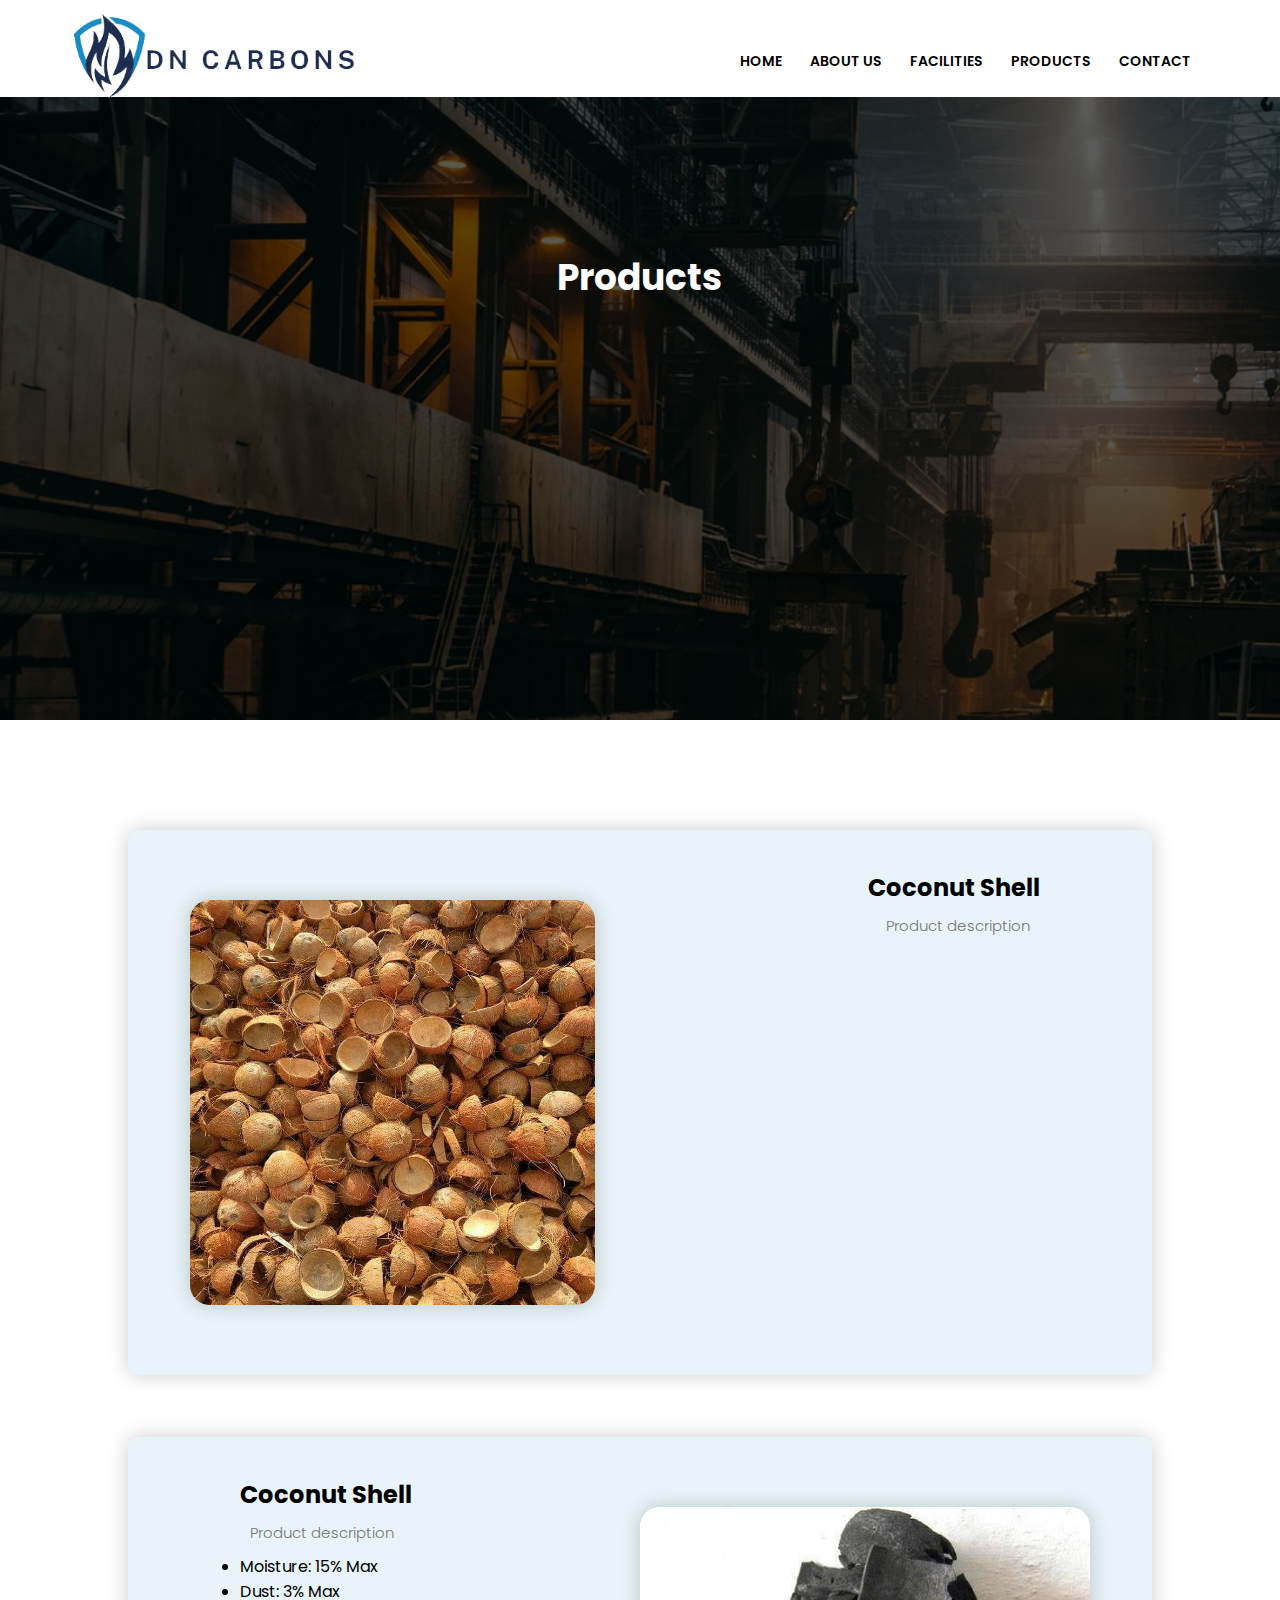
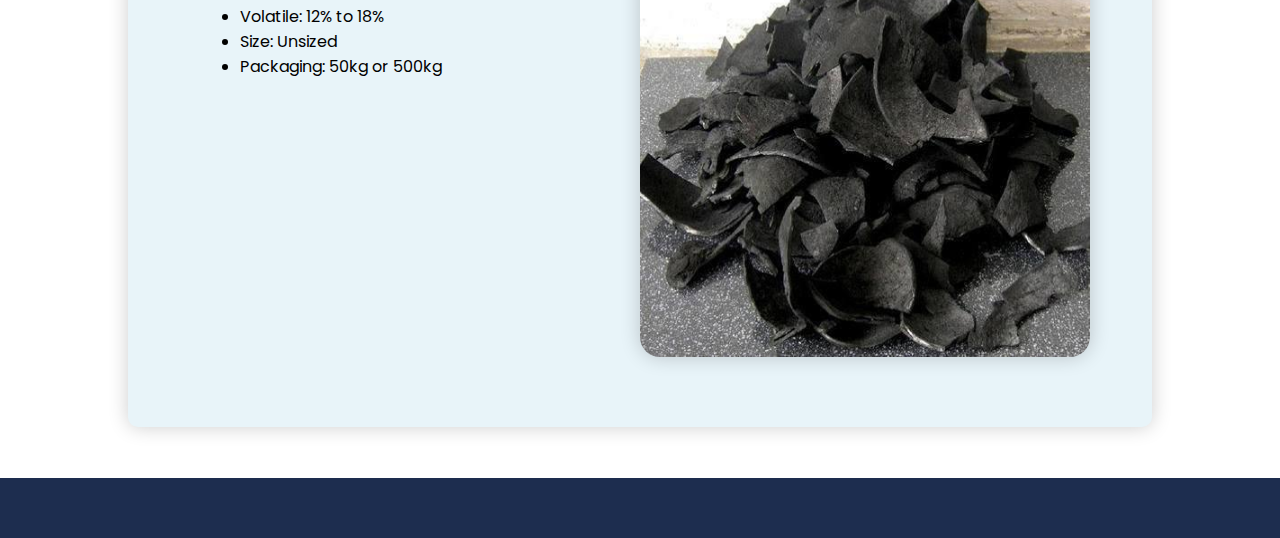
<file: productsPageNew.html>
<!DOCTYPE html>
<meta charset="UTF-8">

<head>
    <meta name="viewport" content="width=device-width, initial-scale=1.0">
    <title>DN CARBONS</title>
    <link rel="stylesheet" href="mainStyle.css">
    <link rel="preconnect" href="https://fonts.googleapis.com">
    <link rel="preconnect" href="https://fonts.gstatic.com" crossorigin>
    <link href="https://fonts.googleapis.com/css2?family=Poppins:wght@100;200;300;400;600;700&display=swap"
        rel="stylesheet">


    <link rel="stylesheet" href="https://cdnjs.cloudflare.com/ajax/libs/font-awesome/6.1.1/css/all.min.css">




</head>

<body>
    <section class="aboutus-header">
        <nav class="navigation">
            <a href="index.html"><img class="logo" src="Images/logos/white-logo-bgremoved.png"></a>

            <div class="page-links" id="pageLinks">
                <i class="fa-solid fa-xmark" onclick="hideMenu()"></i>
                <!-- <i class="fa-solid fa-bars"></i> -->

                <ul>
                    <li><a href="index.html">HOME</a></li>
                    <li><a href="aboutUs.html">ABOUT US</a></li>
                    <li><a href="facilities.html">FACILITIES</a></li>
                    <li><a href="productsPageNew.html">PRODUCTS</a></li>
                    <li><a href="contactUs.html">CONTACT</a></li>
                </ul>
            </div>
            <i class="fa-solid fa-bars" onclick="showMenu()"></i>

        </nav>

<!-- ----------------Products Page--------------- -->

 <h1>Products</h1>

</section>


<section class = "products-page">

    <div class = "prod-page-row">

        <div class = "prod-page-col1">
            <img src="Images/coco-shells.jpg">
            <div class ="prod-page-coconut">
                <h2>Coconut Shell</h2>
                <p>Product description</p>
                
            </div>
            

         </div>

    </div>

    <div class = "prod-page-row">
         
        <div class = "prod-page-col2">
            <img src="Images/coconut-charcoal.jpeg">
            <div class ="prod-page-charcoal">
                <h2>Coconut Shell</h2>
                <p>Product description</p>
                <ul>
                    <li>Moisture: 15% Max</li>
                    <li>Dust: 3% Max</li>
                    
                    <li>Volatile: 12% to 18% </li>
                    <li>    Size: Unsized</li>
                     <li>   Packaging: 50kg or 500kg</li>

                </ul>
            </div>
            
         </div>

    </div>

</section>

<section class="footer">
    <!-- <h4>About Us</h4>
    <p>We are the leading producers of fine carbon products from wet and dry coconut shells.<br>We deliver
        premium quality products that are regulated by industry standards</p>

    <div  class="socials">
        <i class="fa-brands fa-facebook"></i>
        <i class="fa-brands fa-twitter"></i>
        <i class="fa-brands fa-instagram"></i>
        <i class="fa-brands fa-linkedin"></i>
    </div> -->
    
</section>







<!-- ------Javascript function------- -->
<script>
    var pageLinks = document.getElementById("pageLinks");

    function showMenu() {
        pageLinks.style.right = "0";

    }

    function hideMenu() {
        pageLinks.style.right = "-200px";
        

    }


</script>





</body>


</html>
</file>
<file: mainStyle.css>
html, body {
    overflow-x: hidden;
    scroll-behavior: smooth;
    /* overflow-y: hidden; */
  }

body {
    position: relative
  }

*, body {
    margin: 0;
    padding: 0;
    /* font-family: Verdana, Geneva, Tahoma, sans-serif; */
    font-family: 'Poppins', sans-serif;

}




.background {
    width: 100%;
    min-height: 100vh;
    background-image: linear-gradient(rgba(0, 0, 0, 0.6), rgba(0, 0, 0, 0.6)), url(Images/carbon-image1.jpeg);
    background-position: center;
    background-size: cover;
    position: relative;

}

nav {
    display: flex;
    padding: 2% 6%;
    justify-content: space-between;
    align-items: center;
}

.navigation{
    height: 20px;
    background-color: #fff;
    padding-top: 4%;
    padding-left: 5%;
    
    
}


.logo {
    width: min(50vw, 300px);
    /* width: 10x;
    height:10px;
    max-width: 10px; */
    /* height: 80px; */
    /* height: 70px; */

    cursor: pointer;
    /* box-shadow: 0 0 0px 0px rgba(255, 255, 255, 0.7); */
    /* filter: drop-shadow(0rem 0rem 0.4rem rgb(247, 247, 247)); */
    /* filter: drop-shadow(0 0 0.5rem #1a8dc6); */
    /* filter: drop-shadow(0 0 0.75rem #1d2d4f); */
    /* border-radius: 50px; */
}

/* .logo:hover{
    filter: drop-shadow(0 0 0.5rem rgb(247, 247, 247));
    transition: 0.5s;
} */

.page-links {
    flex: 1;
    text-align: right;
}

.page-links ul li {
    list-style: none;
    display: inline-block;
    padding: 8px 12px;
    position: relative;

}

.page-links ul li a {
    /* color: #fff; */
     color: black;
    /* color: #1a8dc6; */
    text-decoration: none;
    font-size: 14px;
    font-weight: 600;
}

.page-links ul li a::after {
    content: '';
    width: 0%;
    height: 2px;
    background:#1a8dc6;
    display: block;
    margin: auto;
    transition: 0.5s;
  

}

.page-links ul li a:hover{
    color: #1a8dc6;
    transition: 0.5s;
}

.page-links ul li a:hover::after {
    width: 100%;

}

.text-box {

    width: 90%;
    color: #fff;
    position: absolute;
    top: 50%;
    left: 50%;
    transform: translate(-50%, -50%);
    text-align: center;

}

.text-box h1 {
    padding-top: 10%;
    font-size: 62px;

}

.text-box p {
    margin: 10px 0 40px;
    font-size: 14px;
    color: #fff;

}

.know-more-btn {
    display: inline-block;
    text-decoration: none;
    color: #fff;
    border: 1px solid #fff;
    padding: 12px 34px;
    font-size: 13px;
    background: transparent;
    position: relative;
    cursor: pointer;
    
    /* border: 1px solid #1a8dc6;
    background: #1a8dc6; */
    /* border-radius: 5px; */

}

.know-more-btn:hover {
    border: 1px solid #1a8dc6;
    background: #1a8dc6;
    filter: drop-shadow(0 0 0.25em #1a8dc6);
    /* filter: drop-shadow(0 0 0.5em #1a8dc6); */
    transition: 0.5s;
  
}

nav .fa-solid {
    display: none;
    /* color: #fff; */
    /* color: black; */
}


@media(max-width: 700px) {

    .text-box h1 {
       /* padding-top: 10%; */
        font-size: 20px;

    }

    .page-links ul li {
        display: block;

    }

    .page-links {
        position: absolute;
        background: #1a8dc6;
        /* background: #1d2d4f; */
        height: 100vh;
        width: 200px;
        top: 0;
        right: -200px;
        text-align: left;
        z-index: 2;
        transition: 1s;

    }

    nav .fa-solid {
        display: block;
        padding-top: 5%;
        /* color: #fff; */
        /* color: black; */
        color: #1d2d4f;
        margin: 5px;
        font-size: 22px;
        cursor: pointer;
        
    }

    .page-links ul {
        padding: 30px;
    }

    .logo{
        padding-top: 10%;
        padding-left: 35%;
      

    }

    .navigation{
        height: 54px;
        
        /* background-color: #fff;
        padding-top: 4%;
        padding-left: 5%; */
        
        
    }


}

/* -------Moto--------- */

.Moto {
    width: 80%;
    margin: auto;
    text-align: center;
    padding-top: 100px;
    

}

.Moto-col {
    flex-basis: 31%;
    /* background-color: #fff3f3; */
    /* background-color: #d1e8f4; */
    background-color: #e8f4f9;
    border-radius: 10px;
    margin-bottom: 5%;
    padding: 20px 12px;
    box-sizing: border-box;
    transition: 0.5s;
}

h1 {
    font-size: 36px;
    font-weight: 600px;
    /* color: #1d2d4f; */
}


p {
    color: #777;
    font-size: 15px;
    font-weight: 300;
    line-height: 22px;
    padding: 10px;

}

.row {
    margin-top: 5%;
    display: flex;
    justify-content: space-between;
}



.Moto-col .fa-regular{

    color: #1d2d4f;
    padding-bottom: 20px;
}
.Moto-col .fa-solid{

    color: #1d2d4f;
    padding-bottom: 20px;
}

h3 {
    /* color: #1d2d4f; */
    text-align: center;
    font-weight: 600;
    margin: 10px 0;
}

.Moto-col:hover {
    box-shadow: 0 0 20px 0px rgb(0, 0, 0, 0.2);
}

@media(max-width: 700px) {
    .row {
        flex-direction: column;
    }
}


/* -------Products------ */

/* .products {
    width: 80%;
    margin: auto;
    text-align: center;
    padding-top: 50px;
    

}

.products-col {
    flex-basis: 30%;
    border-radius: 20px;
    margin-bottom: 50px;

    position: relative;
    overflow: hidden;

} */

/* .products-col img {
    width: 100%;
    height: 100%;
    border-radius: 20px;
    display: block;
} */

.layer {

    height: 100%;
    width: 100%;
    /* height: 100px;
    width: 100px; */
    position: absolute;
    top: 0;
    left: 0;
    transition: 0.5s;
}

.layer:hover {

    /* background: rgba(26, 141, 198, 0.4); */
    background: rgba(10, 60, 85, 0.4);
    /* background: rgba(29,45,79,0.5); */

}

/* .products-col h3 {
    width: 100%;
    font-weight: 500;
    color: #fff;
    font-size: 26px;
    bottom: 0;
    left: 50%;
    transform: translateX(-50%);
    position: absolute;
    opacity: 0;
    transition: 0.5s;
}

.products-col:hover h3 {
    bottom: 40%;
    opacity: 1;

} */

/* -----------facilities----------- */

.products{
    width: 80%;
    margin:auto;
    text-align: center;
    padding-top:100px;


}

.products-col{
    flex-basis: 40%;
    border-radius:10px;
    margin-bottom: 5%;
    text-align: left;


}

.products-col img{
    /* width:100%;
    border-radius: 10px; */

    width: 92%;
    height: 80%;
    border-radius: 20px;
    display: block;
    margin-left: 13px;
    object-fit: cover;
    
}

.products-col p{
    padding: 0;
    text-align:center;
}

.products-col h3{
    margin-top:16px;
    margin-bottom:15px;
    text-align:center;

}

/* .overlay{
    background-color: #2ecc71;
      width: 200px;
      height: 200px;
      opacity: 1;
} */

/* -------reviews-------- */

.reviews{
    width: 80%;
    margin: auto;
    padding-top: 100px;
    text-align: center;
}

.reviews-col{
    flex-basis: 30%;
    border-radius: 10px;
    margin-bottom: 5%;
    text-align: left;
    background: #fff3f3;
    padding: 25px;
    cursor: pointer;
    display: flex;
}

.reviews-col img{
    height : 40px;
    margin-left:5px;
    margin-right: 30px;
    border-radius: 50%;

}


/* --------------contact us section---------- */

.contact-us{
    margin:100px auto;
    width: 80%;
    background-image: linear-gradient(rgba(0,0,0,0.5),rgba(0,0,0,0.5)),url(Images/industry.jpg);
    background-position: center;
    background-size: cover;
    border-radius: 10px;
    text-align: center;
    padding: 100px 0;

}

.contact-us h1{
    color: #fff;
    margin-bottom: 40px;
    padding: 0;

}

@media(max-width: 700px){
    .contact-us h1{
        font-size: 24px;
    }
}

/* -----------footer------- */

.footer{
    background-color: #1d2d4f;
    /* background-color: #1a8dc6; */
    width: 100%;
    text-align: center;
    padding: 30px 0;

}

.footer h4{
    margin-bottom: 25px;
    margin-top: 20px;
    font-weight: 600;
    /* color: #1d2d4f; */
    color:#777;
}

.socials .fa-brands{
    /* color: #1d2d4f; */
    color:#777;
    margin: 0 13px;
    cursor: pointer;
    padding: 18px 0;
}

@media(max-width: 700px) {
    .footer p{
        font-size: 14px;
    }
}



/* ----------------------about us ------------------ */

.aboutus-header{
    height: 80vh;
    width: 100%;
    background-image: linear-gradient(rgba(0, 0, 0, 0.65), rgba(0, 0, 0, 0.65)), url(Images/industry.jpg);
    /* background-image: linear-gradient(rgba(0, 0, 0, 0.5), rgba(0, 0, 0, 0.5)), url(Images/annamalaiyar-transports.jpg); */
    background-position: center;
    background-size: cover;
    text-align: center;
    color: #fff;

}

.aboutus-header h1{
    margin-top: 12%;
}

.about-us{

    width: 80%;
    margin: auto;
    padding-top: 40px;
    padding-bottom: 50px;

}

.about-col{
    flex-basis: 50%;

    /* flex-basis: 48%;
    padding: 30px 2px; */
}

.about-col img{
    width: 100%;
    height: 100%;
    border-radius: 5px;
}

.about-col h1{
    /* padding-top: 0; */
}

.about-col p{

    /* padding: 15px 0 25px; */

}

.explore-btn {
    display: inline-block;
    text-decoration: none;
    color: #fff;
    border: 1px solid #fff;
    padding: 12px 34px;
    font-size: 13px;
    background: transparent;
    position: relative;
    cursor: pointer;
    margin-left: 11px;

}

.explore-btn:hover {
    border: 1px solid #1a8dc6;
    background: #1a8dc6;
    transition: 1s;
}

.blue-btn{
    
    border: 1px solid #1a8dc6;
    background: transparent;
    color:#1a8dc6;
}

.blue-btn:hover{
    color: #fff;
}

/* .about-col a{
    padding-left: 10px;
} */

@media(max-width: 700px) {
    .about-col img{
        padding-top: 35px;
    }

    .aboutus-header h1{
        margin-top: 50%;
    }
}

p.white-text{
    /* color:#777; */
    color:#fff;
}

.bold-text{
    color:#8ec2dd;
    /* color:#fff; */
    font-weight: bold;
}

/* -----------------contact us page---------- */

.location{
    width:80%;
    margin: auto;
    padding: 80px 0;

}

.location iframe{
    width: 100%;
    border-radius: 10px;
}

.contact-page{
    width: 80%;
    margin: auto;
}

.contact-col{
    flex-basis: 48%;
    margin-bottom: 30px;
}

.contact-col div{
    display: flex;
    align-items: center;
    margin-bottom: 40px;

}

.contact-col div .fa-solid{
    font-size: 28px;
    color: #1d2d4f;
    margin: 10px;
    margin-right: 30px;
}

.contact-col div p{
    padding: 0;

}

.contact-col div h5{
    font-size: 18px;
    margin-bottom: 5px;
    color:#777;
    font-weight: 400;
}

.contact-col input, .contact-col textarea{

    width: 100%;
    padding: 15px;
    margin-bottom: 17px;
    outline: none;
    border: 1px solid #ccc;

}

.contact-col form{
    margin-right: 20px;
}



/* -------------products page--------------- */

/* .products-page-header{
    height: 65vh;
    width: 100%;
    background-image: linear-gradient(rgba(0, 0, 0, 0.65), rgba(0, 0, 0, 0.65)), url(Images/burning-charcoal2.jpg);
    background-position: center;
    background-size: cover;
    text-align: center;
    color: #fff;

}

.products-page-header h1{
    margin-top: 100px;
} */



.products-page{
    width: 80%;
    margin: auto;
    /* text-align: right; */
    padding-top: 100px;
}

.prod-page-row{
    margin-top: 1%;
    display: flex;
    justify-content: space-between;
    
}


.prod-page-col1{
    flex-basis: 100%;
    background-color: #e8f4f9;
    border-radius: 10px;
    margin-bottom: 5%;
    padding: 20px 12px;
    box-sizing: border-box;
    transition: 0.5s;
    box-shadow: 0 0 20px 0px rgb(0, 0, 0, 0.2);
}

.prod-page-col1 img{
    height: 45vh;
    width: 45vh;
    border-radius: 20px;
    /* margin-right: 50%; */
    margin-left: 5%;
    margin-top: 5%;
    margin-bottom: 5%;
    box-shadow: 0 0 20px 0px rgb(0, 0, 0, 0.2);
    float: left;
}

.prod-page-col2{
    flex-basis: 100%;
    background-color: #e8f4f9;
    border-radius: 10px;
    margin-bottom: 5%;
    padding: 20px 12px;
    box-sizing: border-box;
    transition: 0.5s;
    box-shadow: 0 0 20px 0px rgb(0, 0, 0, 0.2);

}

.prod-page-col2 img{

    height: 50vh;
    width: 50vh;
    border-radius: 20px;
    margin-right: 5%;
    box-shadow: 0 0 20px 0px rgb(0, 0, 0, 0.2);
    margin-top: 5%;
    margin-bottom: 5%;
    float: right;

}

.prod-page-coconut 
{
    text-align: right;
    margin-right: 10%;
    margin-top: 2%;
}

.prod-page-charcoal
{
    text-align: left;
    margin-left: 10%;
    margin-top: 2%;
}




@media(max-width: 700px) {
    .prod-page-row {
        flex-direction: column;
    }
    .prod-page-col1 img{

        height:20vh;
        width: 20vh;
        border-radius: 10px;
        box-shadow: 0 0 20px 0px rgb(0, 0, 0, 0.2);
        margin-left: 20%;
        margin-top: 5%;
        margin-bottom: 5%;
    }
    .prod-page-col2 img{
        height:20vh;
        width: 20vh;
        border-radius: 10px;
        box-shadow: 0 0 20px 0px rgb(0, 0, 0, 0.2);
        margin-left: 20%;
        margin-top: 5%;
        margin-bottom: 5%;

    }

}



/* ------------------------Facilities Page------------------ */

.facility{

    width: 80%;
    margin: auto;
    padding-top: 40px;
    padding-bottom: 50px;

}

.facility-row{
    margin-top: 5%;
    display: flex;
    justify-content: space-between;
    padding-bottom: 7%;
}
/* .facility h1{
    padding-left: 32%;
} */

.facility-col{
    flex-basis: 50%;
}

.facility-col img{
    width: 100%;
    height: 100%;
    border-radius: 5px;
}

.facility-col h1{
    /* padding-top: 0; */
}

.facility-col p{

    padding-left: 0%;
    text-align: justify;
    text-justify: inter-word;
    padding-right: 10%;

}

#lab-description1{
    display: none;
}
#lab-description2{
   padding-left: 5%;
}

#lab-image{
   padding-right: -150px;
}





@media(max-width: 700px) {
    .facility-row {
        flex-direction: column;
        padding-bottom: 10%;
    }
    #lab-description1{
        display: block;
    }
    #lab-description2{
        display: none;
    }

    .facility-col p{

        padding-right: 0%;
    
    }



}
</file>
